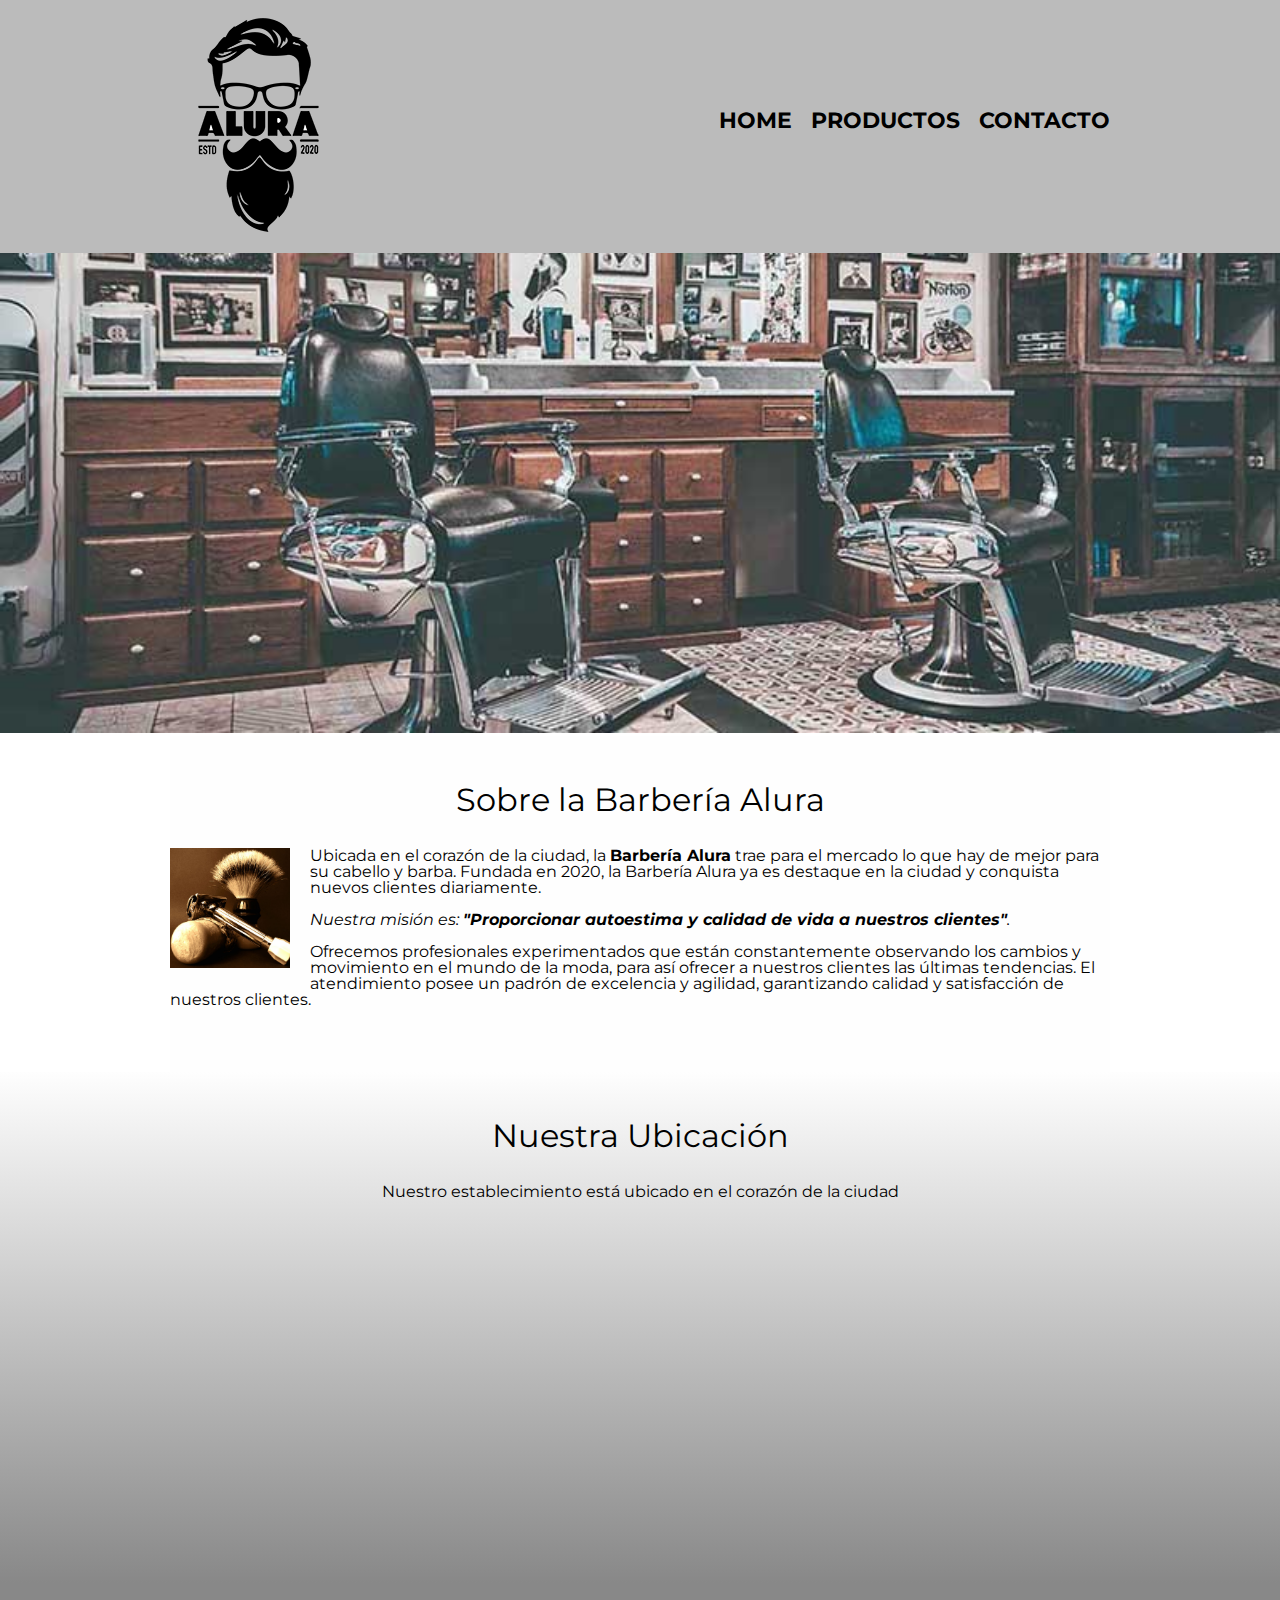
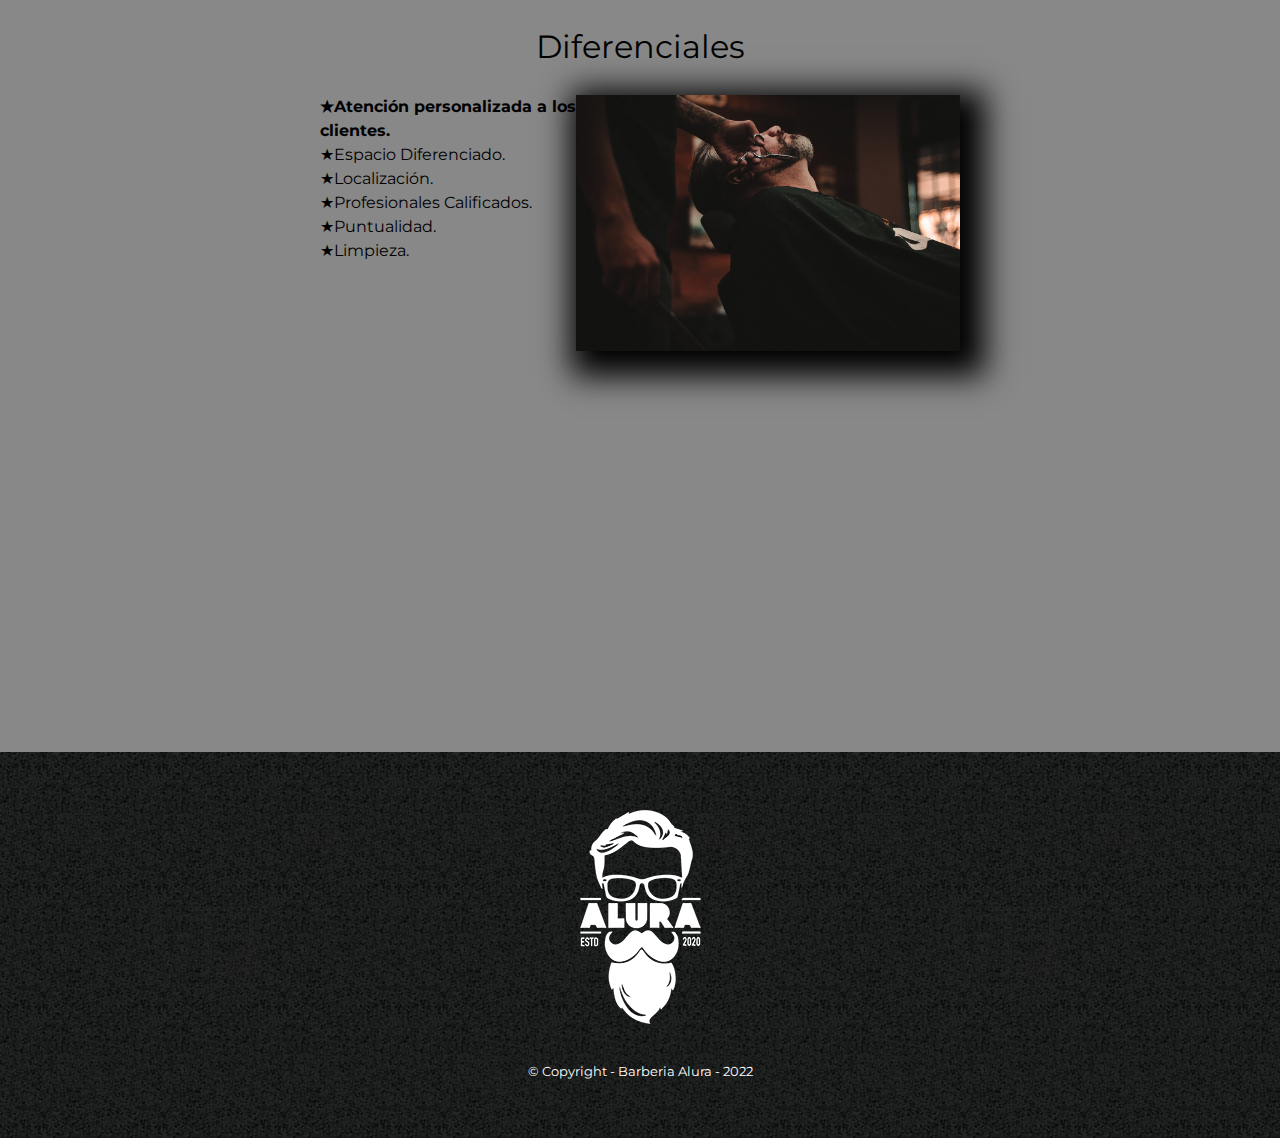
<file: Actividad/index.html>
<!DOCTYPE html>
<html lang="es">
<head>
    <meta charset="UTF-8">
    <meta name="viewport" content="width=device-width">
    <link rel="stylesheet" href="reset.css">
    <link rel="stylesheet" href="style.css">
    <link href="https://fonts.googleapis.com/css2?family=Montserrat:wght@300&display=swap" rel="stylesheet">

    <title>Barberia Alura</title>
</head>
<body>

    <header>
      <div class="caja">
          <h1><img src="imagenes/logo.png" alt="Logo de la Barbería Alura"></h1>
          <nav>
            <ul>
              <li><a href="index.html">HOME</a></li>
              <li><a href="productos.html">PRODUCTOS</a></li>
              <li><a href="contacto.html">CONTACTO</a> </li>
            </ul>
          </nav>
      </div>
    </header>
    <img class="banner" src="banner/banner.jpg">

    <main> 
     
      <section class="principal">
          <h2 class="titulo-principal">Sobre la Barbería Alura</h2>

          <img class="utensilios" src="imagenes/utensilios.jpg" alt="Utensilios de un Barbero">

          <p>Ubicada en el corazón de la ciudad, la 
              <strong>Barbería Alura</strong> trae para el mercado lo que hay de mejor para su cabello y barba.
              Fundada en 2020, la Barbería Alura ya es destaque en la ciudad y conquista nuevos clientes diariamente.</p>
      
          <p id="mision"><em>Nuestra misión es:   <strong>"Proporcionar autoestima y calidad de vida a nuestros clientes"</strong>.</em></p>
      
          <p>Ofrecemos profesionales experimentados que están constantemente observando los cambios y movimiento en el mundo de la moda,  
            para así ofrecer a nuestros clientes las últimas tendencias. El atendimiento posee un padrón de excelencia y agilidad, garantizando
            calidad y satisfacción de nuestros clientes.</p>
      </section>
    
      <section class="mapa">
          <h3 class="titulo-principal">Nuestra Ubicación</h3>
          <p>Nuestro establecimiento está ubicado en el corazón de la ciudad</p>

          <div class="mapa-contenido">
            <iframe src="https://www.google.com/maps/embed?pb=!1m18!1m12!1m3!1d3989.798291104955!2d-78.48245928595011!3d-0.18154883546811562!2m3!1f0!2f0!3f0!3m2!1i1024!2i768!4f13.1!3m3!1m2!1s0x91d59a872d1e62a3%3A0xfd6163c5f88b3b69!2sAv.%20Rep%C3%BAblica%20de%20El%20Salvador%2C%20Quito%20170102!5e0!3m2!1ses!2sec!4v1672267258414!5m2!1ses!2sec" width="100%" height="300" style="border:0;" allowfullscreen="" loading="lazy" referrerpolicy="no-referrer-when-downgrade"></iframe>
          </div>
      </section>

        <section class="diferenciales">
          <h3 class="titulo-principal">Diferenciales</h3>
          
          <div class="contenido-diferenciales">
            <ul class="lista-diferenciales">
                <li class="items">Atención personalizada a
                  los clientes.</li>
                <li class="items">Espacio Diferenciado.</li>
                <li class="items">Localización.</li>
                <li class="items">Profesionales Calificados.</li>
                <li class="items">Puntualidad.</li>
                <li class="items">Limpieza.</li>
            </ul><img src="diferenciales/diferenciales.jpg" class="imagen-diferenciales">
          </div>

          <div class="video">
            <iframe width="100%" height="315" src="https://www.youtube.com/embed/wcVVXUV0YUY" title="YouTube video player" frameborder="0" allow="accelerometer; autoplay; clipboard-write; encrypted-media; gyroscope; picture-in-picture" allowfullscreen></iframe>
          </div>

        </section>

    </main>

    <footer>
      <img src="imagenes/logo-blanco.png" alt="Logo de la Barbería Alura">
      <p class="copyright">&copy Copyright - Barberia Alura - 2022</p>
    </footer>     
</body>
</html>
</file>
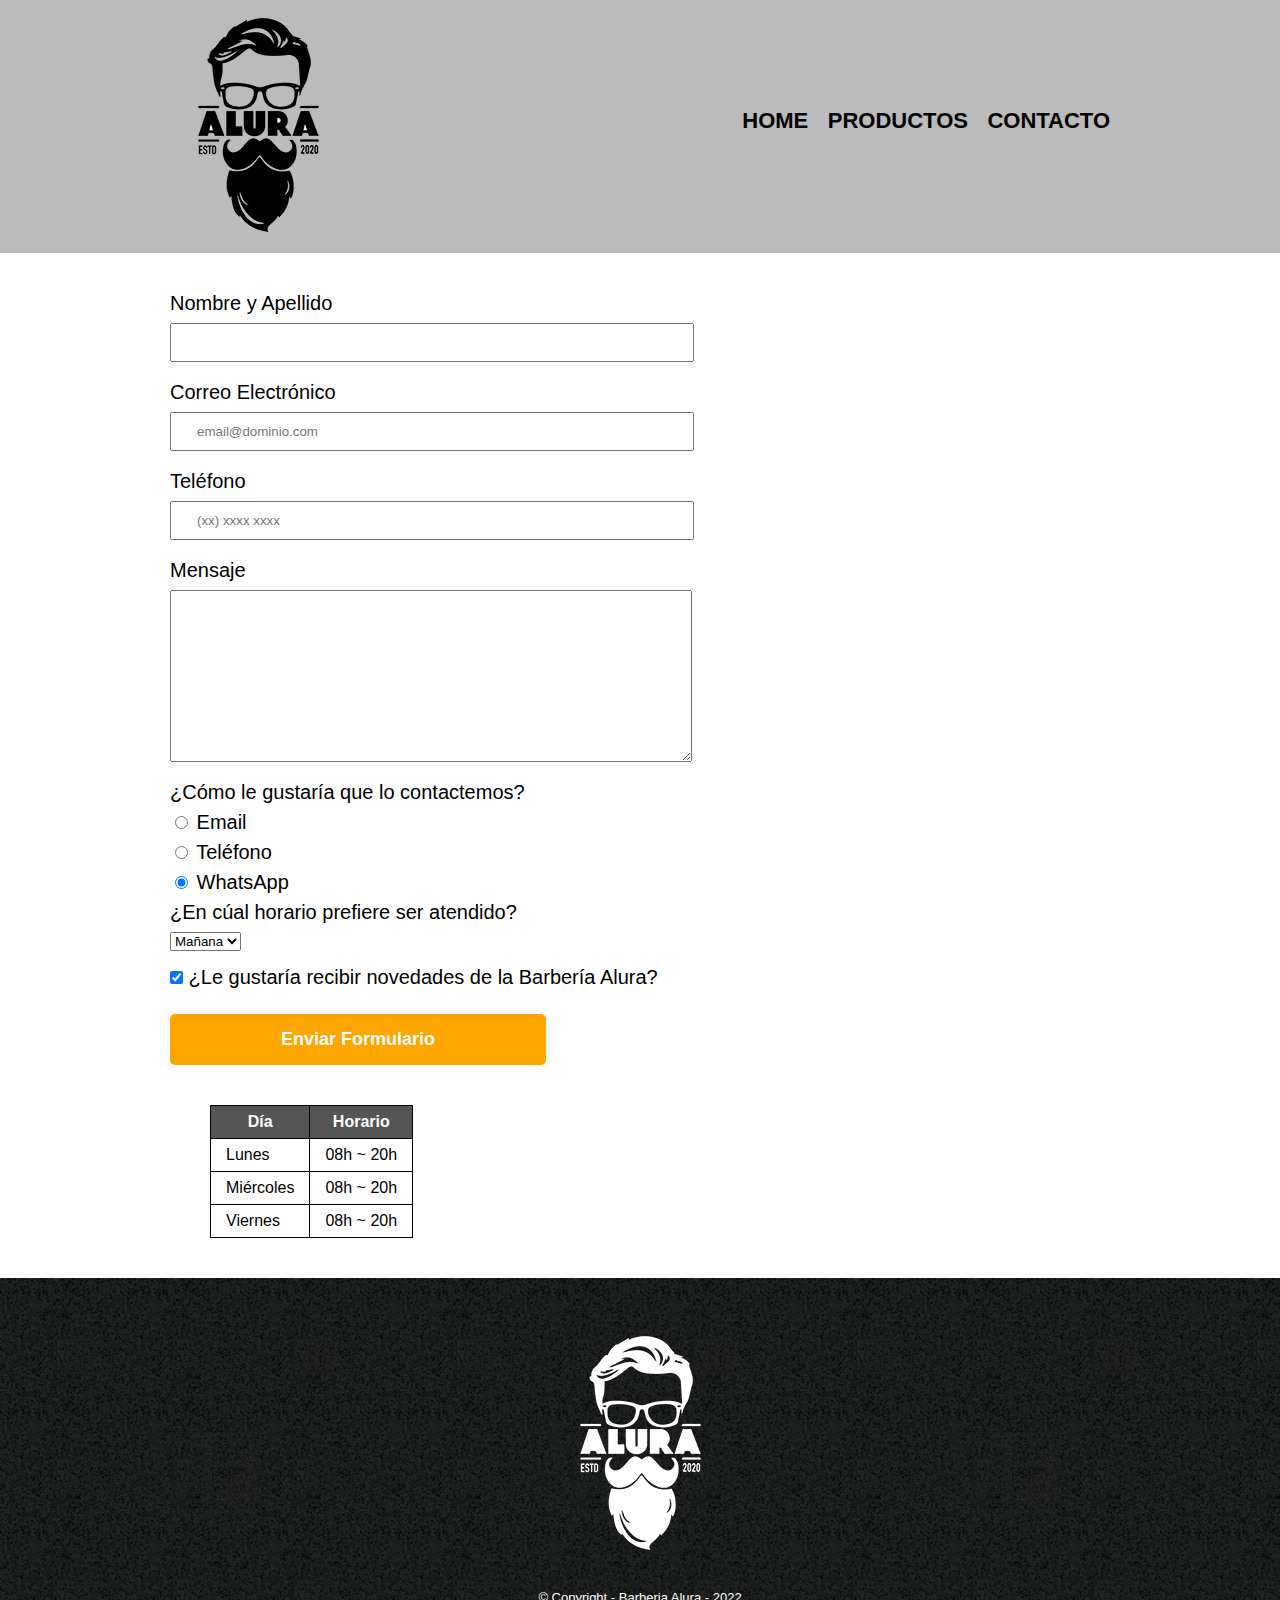
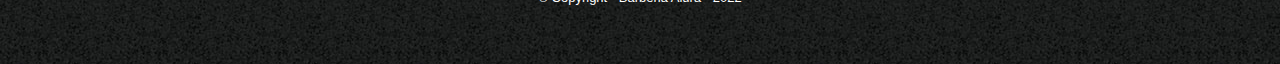
<file: Actividad/contacto.html>
<!DOCTYPE html>
<html lang="en">
<head>
    <meta charset="UTF-8">
    <link rel="stylesheet" href="reset.css">
    <link rel="stylesheet" href="style.css">
    <title>Contacto - Barbería Alura</title>
</head>
<body>
    <header>
        <div class="caja">
            <h1><img src="imagenes/logo.png" alt="Logo de la Barbería Alura"></h1>
            <nav>
              <ul>
                <li><a href="index.html">HOME</a></li>
                <li><a href="productos.html">PRODUCTOS</a></li>
                <li><a href="contacto.html">CONTACTO</a> </li>
              </ul>
            </nav>
        </div>
      </header>

      <main class="contacto">
        <form>

            <label for="nombreapellido">Nombre y Apellido</label>
            <input type="text" id="nombreapellido" class="input-padron" required>

            <label for="correoelectronico">Correo Electrónico</label>
            <input type="email" id="correoelectronico" class="input-padron" required placeholder="email@dominio.com">

            <label for="telefono">Teléfono</label>
            <input type="tel" id="telefono" class="input-padron" required placeholder="(xx) xxxx xxxx">

            <label for="mensaje">Mensaje</label>
            <textarea id="mensaje" cols="68" rows="10" class="input-padron" required></textarea>

            <fieldset>
              <legend>¿Cómo le gustaría que lo contactemos?</legend>

              <label for="radio-email"><input type="radio" name="contacto" value="email" id="radio-email"> Email</label>

              <label for="radio-telefono"><input type="radio" name="contacto" value="telefono" id="radio-telefono"> Teléfono</label>
              
              <label for="radio-whatsapp"><input type="radio" name="contacto" value="whatsapp" id="radio-whatsapp" checked> WhatsApp</label>

            </fieldset>
            
            <fieldset>
              <legend>¿En cúal horario prefiere ser atendido?</legend>

              <select>
                <option>Mañana</option>
                <option>Tarde</option>
                <option>Noche</option>
              </select>

            </fieldset>
            
            <label><input type="checkbox" class="checkbox" checked> ¿Le gustaría recibir novedades de la Barbería Alura?</label>

            <input type="submit" value="Enviar Formulario" class="enviar">

        </form> 

        <table>

          <thead>
            <tr>
              <th>Día</th>
              <th>Horario</th>
            </tr>
          </thead>
          
          <tbody>
            <tr>
              <td>Lunes</td>
              <td>08h ~ 20h</td>
            </tr>
            <tr>
              <td>Miércoles</td>
              <td>08h ~ 20h</td>
            </tr>
            <tr>
              <td>Viernes</td>
              <td>08h ~ 20h</td>
            </tr>
          </tbody>
          
        </table>
      </main>

    <footer>
        <img src="imagenes/logo-blanco.png" alt="Logo de la Barbería Alura">
        <p class="copyright">&copy Copyright - Barberia Alura - 2022</p>
    </footer>  
</body>
</html>
</file>
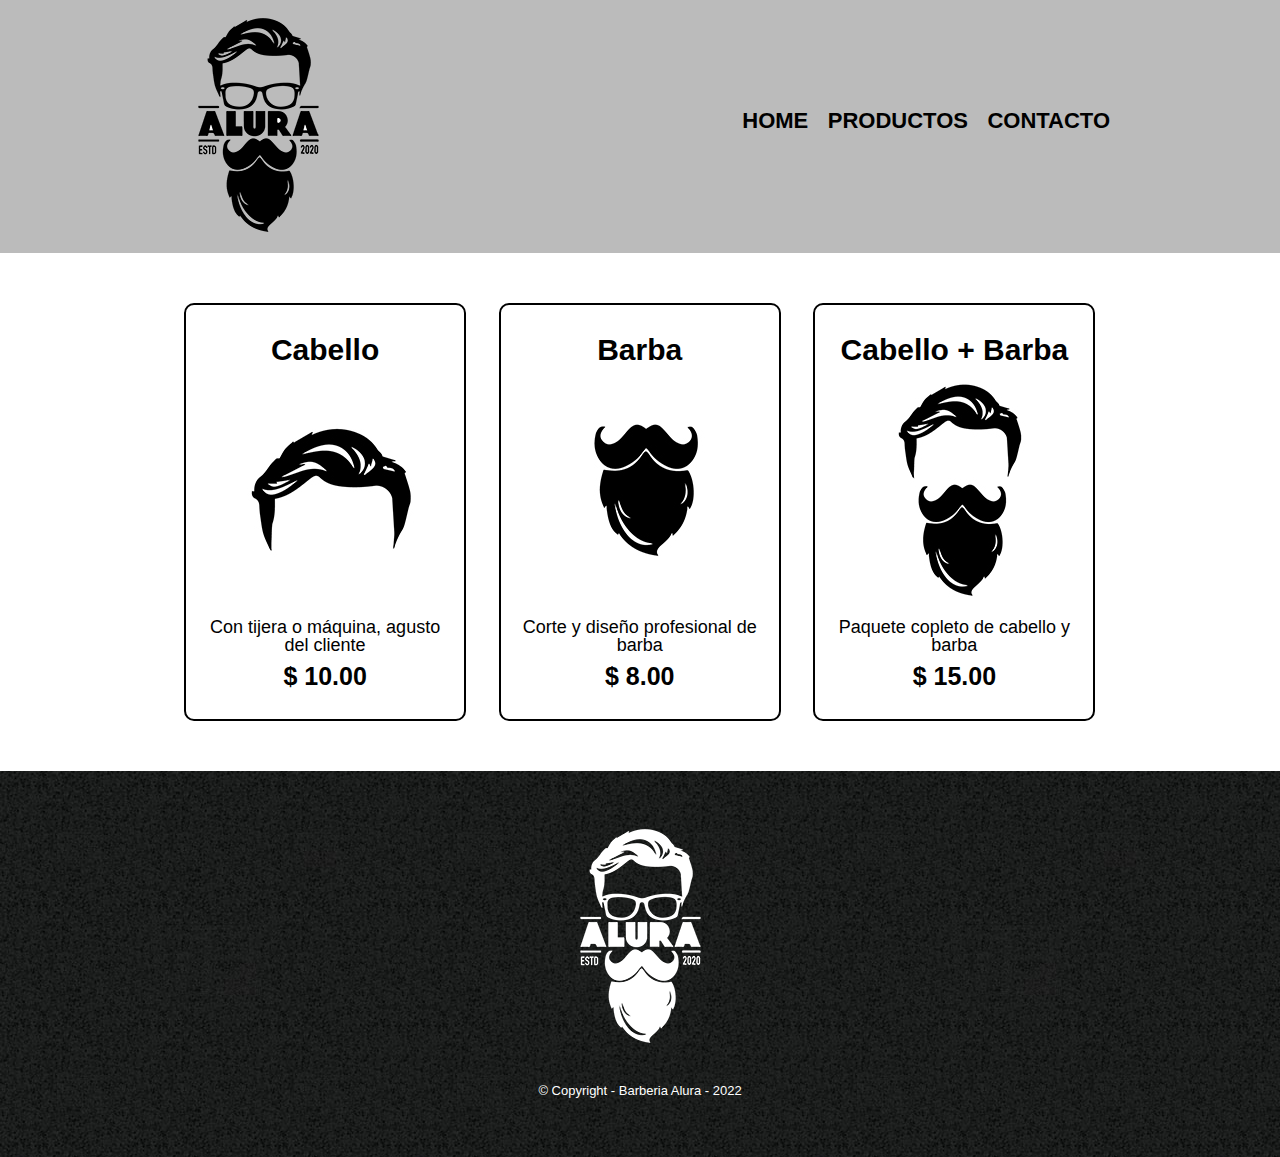
<file: Actividad/productos.html>
<!DOCTYPE html>
<html lang="es">
<head>
    <meta charset="UTF-8">
    <link rel="stylesheet" href="reset.css">
    <link rel="stylesheet" href="style.css">
    <title>Productos - Barbería Alura</title>
</head>
<body>
    <header>
      <div class="caja">
          <h1><img src="imagenes/logo.png" alt="Logo de la Barbería Alura"></h1>
          <nav>
            <ul>
              <li><a href="index.html">HOME</a></li>
              <li><a href="productos.html">PRODUCTOS</a></li>
              <li><a href="contacto.html">CONTACTO</a> </li>
            </ul>
          </nav>
      </div>
    </header>

    <main>
      
      <ul class="productos">
        <li> 
            <h2>Cabello</h2>
            <img src="imagenes/cabello.jpg">
            <p class="producto-descripcion">Con tijera o máquina, agusto del cliente</p>
            <p class="producto-precio">$ 10.00</p>
        </li>
        <li> 
            <h2>Barba</h2>
            <img src="imagenes/barba.jpg">
            <p class="producto-descripcion">Corte y diseño profesional de barba</p>
            <p class="producto-precio">$ 8.00</p>
        </li>
        <li> 
            <h2>Cabello + Barba</h2>
            <img src="imagenes/cabello+barba.jpg">
            <p class="producto-descripcion">Paquete copleto de cabello y barba</p>
            <p class="producto-precio">$ 15.00</p>
        </li>
      </ul>
    
    </main>

    <footer>
      <img src="imagenes/logo-blanco.png" alt="Logo de la Barbería Alura">
      <p class="copyright">&copy Copyright - Barberia Alura - 2022</p>
    </footer>
</body>
</html>
</file>
<file: Actividad/style.css>
body {
    font-family: 'Montserrat', sans-serif;
}

header{
    background-color: #BBBBBB;
    padding: 0 20px;
}

.caja{
    width: 940px;
    position: relative;
    margin: 0 auto;
}

nav{
    position: absolute;
    top: 110px;
    right: 0;
}

nav li {
    display: inline;
    margin: 0 0 0 15px;
}

nav a {
    text-transform: uppercase;
    color: #000000;
    font-weight: bold;
    font-size: 22px;
    text-decoration: none;
}

nav a:hover{
    color: #c78c19;
    text-decoration: underline;
}

.productos {
   width: 940px;
   margin: 0 auto;
   padding: 50px;
}

.productos li {
    display: inline-block;
    text-align: center;
    width: 30%;
    vertical-align: top;
    margin: 0 1.5%;
    padding: 30px 20px;
    box-sizing: border-box;
    border: 2px solid #000000;
    border-radius: 10px;
}

.productos li:hover {
    border-color: #c78c19;
}

.productos li:active {
    border-color: #088c19;
}

.productos h2 {
    font-size: 30px;
    font-weight: bold;
}

.productos li:hover h2 {
    font-size: 33px;
}

.producto-descripcion {
    font-size: 18px;
}

.producto-precio {
    font-size: 25px;
    font-weight: bold;
    margin-top: 10px;
}

footer {
    text-align: center;
    background: url(imagenes/bg.jpg);
    padding: 40px;
 }

.copyright {
    color: #FFFFFF;
    font-size: 13px;
    margin: 20px;
}

.contacto {
    width: 940px;
    margin: 0 auto;
}

form {
    margin: 40px 0;
}

form label, form legend {
    display: block;
    font-size: 20px;
    margin: 0 0 10px;
}

.input-padron{
    display: block;
    margin: 0 0 20px;
    padding: 10px 25px;
    width: 50%;
}

textarea {
    margin: 0 0 20px;
}

.checkbox {
  margin: 20px 0;
}

.enviar {
  width: 40%;
  padding: 15px 0;
  font-size: 18px;
  font-weight: bold;
  color: white;
  background: orange;
  border: none;
  border-radius: 5px;
  transition: 1s all;
  cursor: pointer;
}

.enviar:hover {
  background-color: darkorange;
  transform: scale(1.20);
}

table {
  margin: 40px 40px;
}

thead {
  background: #555555;
  color: white;
  font-weight: bold;
}

td, th {
  border: 1px solid #000000;
  padding: 8px 15px;
}

/* Css para nuestra Home */

.banner {
    width: 100%;
}

.principal {
    padding: 3em 0;
    background: #FEFEFE;
    width: 940px;
    margin: 0 auto;
}

.titulo-principal {
    text-align: center;
    font-size: 2em;
    margin: 0 0 1em;
    clear: left;
}

.principal p {
    margin: 0 0 1em;
}

.principal strong {
    font-weight: bold;
}

.principal em {
    font-style: italic;
}

.utensilios {
    width: 120px;
    float: left;
    margin: 0 20px 20px 0;
}

.mapa {
    padding: 3em 0;
    background: linear-gradient(#FEFEFE, #888888); 
}

.mapa p {
    margin: 0 0 2em;
    text-align: center;
}

.mapa-contenido {
    width: 940px;
    margin: 0 auto;
}

.diferenciales {
    padding: 3em 0;
    background: #888888;
} 

.contenido-diferenciales {
    width: 640px;
    margin: 0 auto;
}

.lista-diferenciales {
    width: 40%;
    display: inline-block;
    vertical-align: top;
}

.imagen-diferenciales {
    width: 60%;
    transition: 400ms;
    box-shadow: 10px 10px 30px 15px #000000;
}

.imagen-diferenciales:hover {
    opacity: 0.3;
}

.items {
    line-height: 1.5;
}

.items:before {
    content: "★";
}

.items:first-child {
    font-weight: bold;
}

.video {
    width: 560px;
    margin: 1em auto;
}

@media screen and (max-width:480px) {
    h1 {
        text-align: center;
    }
    nav {
        position: static;
    }
    .caja, .principal, .mapa-contenido, .contenido-diferenciales, .video {
        width: auto;
    }
    .lista-diferenciales, .imagen-diferenciales {
        width: 100%;
    }
}
</file>
